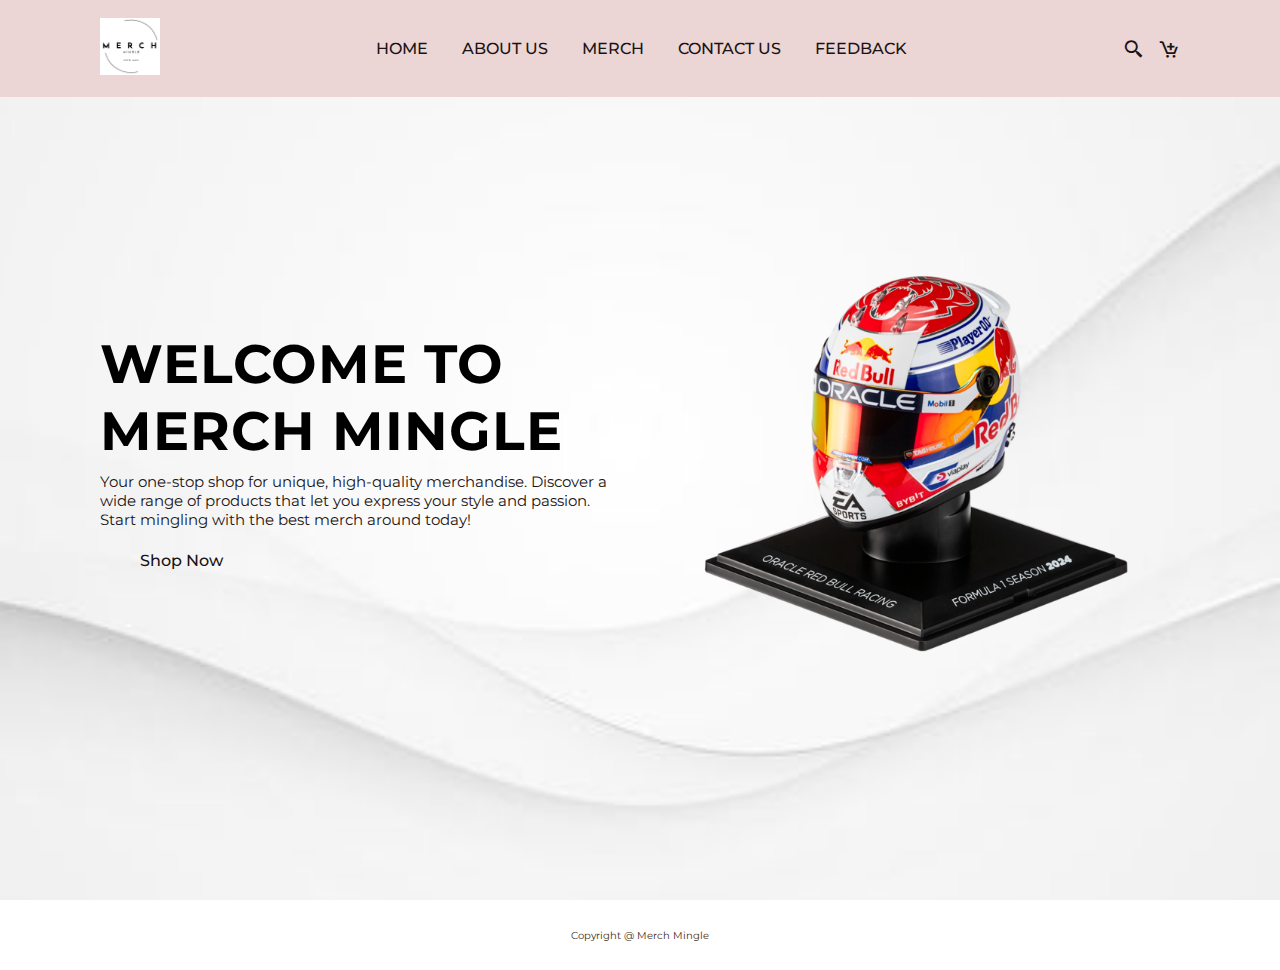
<file: index.html>
<!DOCTYPE html>
<html lang="en">
<head>
    <meta charset="UTF-8">
    <meta http-equiv="X-UA-Compatible" content="IE=edge">
    <meta name="viewport" content="width=device-width, initial-scale=1.0">
    <link rel="stylesheet" href="https://unpkg.com/boxicons@latest/css/boxicons.min.css">
    <link href="https://fonts.googleapis.com/css2?family=Montserrat:ital,wght@0,100..900;1,100..900&display=swap" rel="stylesheet">

    <title>MERCH MINGLE</title>
    <link rel="stylesheet" href="style.css"/>
</head>
<body>
    <header>
        <a href="#" class = "logo">
            <img src="img/logo.png" alt="MM">
        </a>



    <i class='bx bx-menu' id="menu-icon"></i>

    <ul class="navbar">
        <li><a href="home.html">Home</a></li>
        <li><a href="aboutus.html">About Us</a></li>
        <li><a href="merch.html">Merch</a></li>
        <li><a href="contact.html">Contact us</a></li>
        <li><a href="cost.html">Feedback</a></li>
    </ul>

    <div class="header-icon">
        <i class='bx bx-search-alt-2' id="search-icon"></i>
        <i class='bx bx-cart-add' ></i>

        <div class="search-box">
            <input type="search" name="" id="" placeholder="Search Here">
        </div>
    </div>
</header>
<section class="home" id="home">
    <div class="home-text">
        <h1>Welcome to<br> Merch Mingle</h1>
        <p>Your one-stop shop for unique, high-quality merchandise. Discover a wide range of products that let you express your style and passion. Start mingling with the best merch around today!</p>
        <a href="#" class="btn">Shop Now</a>
    </div>
    <div class="home-img">
        <img src="img/kee.php.png" alt="maxyyy">
    </div>
</section>
<div class="footer">
    <p>Copyright @ Merch Mingle</p>
</div>
    <script src="index.js"></script>
</body>
</html>
</file>
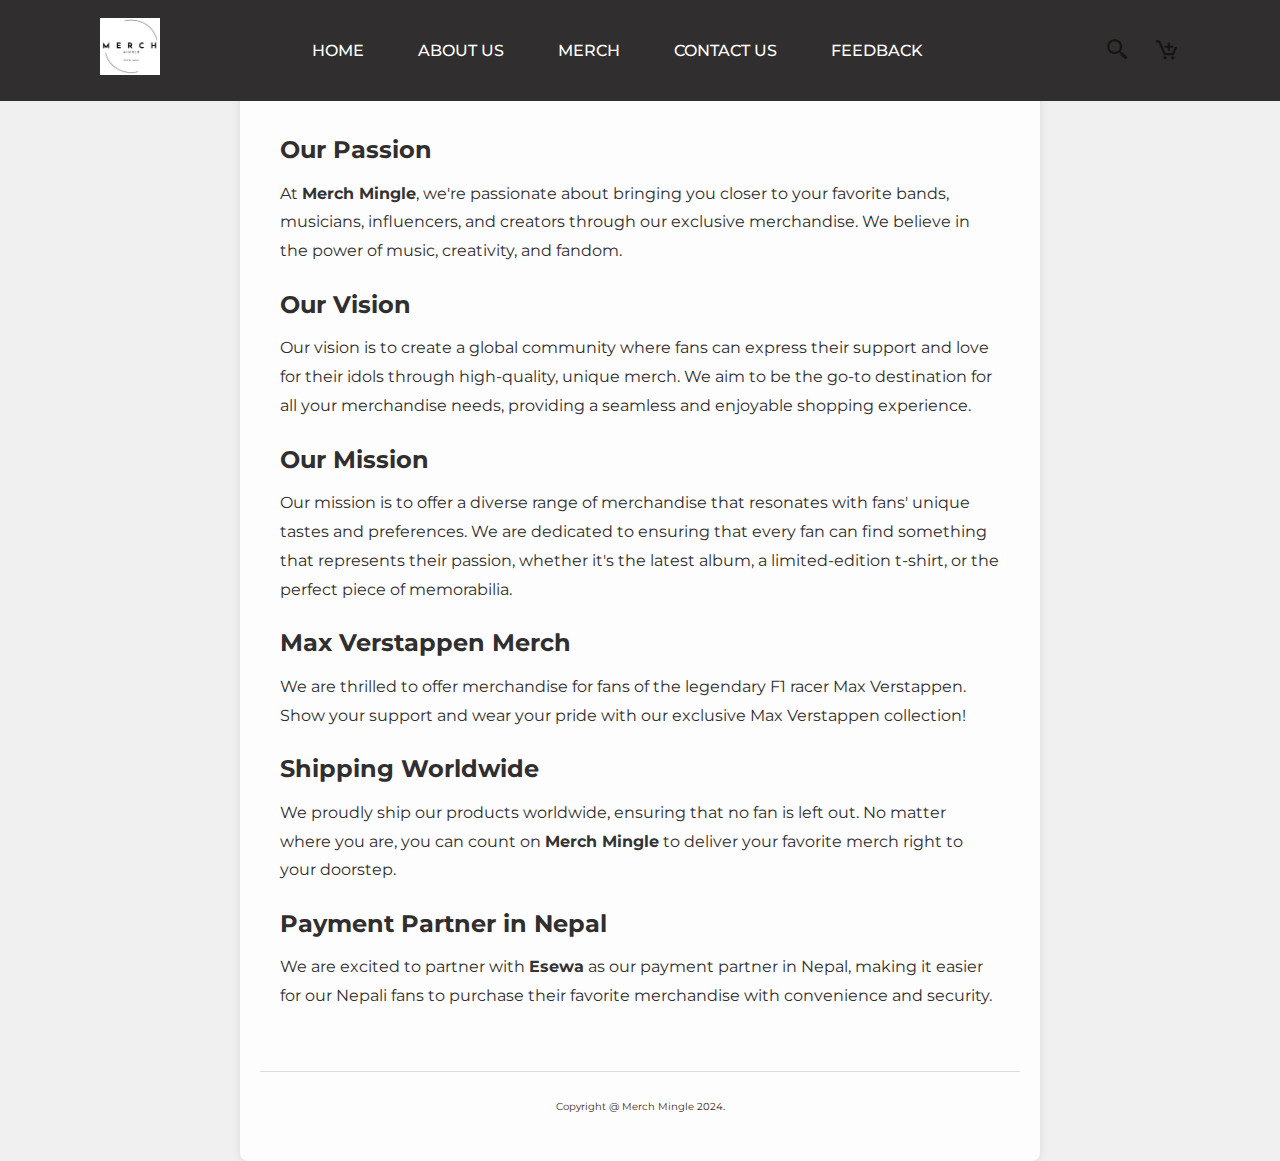
<file: aboutus.html>
<!DOCTYPE html>
<html lang="en">
<head>
    <meta charset="UTF-8">
    <meta name="viewport" content="width=device-width, initial-scale=1.0">
    <link rel="stylesheet" href="aboutus.css">
    <link rel="stylesheet" href="https://unpkg.com/boxicons@latest/css/boxicons.min.css">
    <link href="https://fonts.googleapis.com/css2?family=Montserrat:ital,wght@0,100..900;1,100..900&display=swap" rel="stylesheet">
    <title>About Us - Merch Mingle</title>
</head>
<body>
    <header>
        <a href="#" class="logo">
            <img src="img/logo.png" alt="MM">
        </a>
        <i class='bx bx-menu' id="menu-icon"></i>
        <ul class="navbar">
            <li><a href="home.html">Home</a></li>
            <li><a href="aboutus.html">About Us</a></li>
            <li><a href="merch.html">Merch</a></li>
            <li><a href="contact.html">Contact us</a></li>
            <li><a href="cost.html">Feedback</a></li>
        </ul>
        <div class="header-icon">
            <i class='bx bx-search-alt-2' id="search-icon"></i>
            <i class='bx bx-cart-add'></i>
            <div class="search-box">
                <input type="search" name="" id="" placeholder="Search Here">
            </div>
        </div>
    </header>

    <div class="container">
        <div class="header">
            <div class="title-box">
                <h1>About Us</h1>
            </div>
        </div>
        <div class="content">
            <div class="section">
                <h2>Our Passion</h2>
                <p>At <span class="highlight">Merch Mingle</span>, we're passionate about bringing you closer to your favorite bands, musicians, influencers, and creators through our exclusive merchandise. We believe in the power of music, creativity, and fandom.</p>
            </div>

            <div class="section">
                <h2>Our Vision</h2>
                <p>Our vision is to create a global community where fans can express their support and love for their idols through high-quality, unique merch. We aim to be the go-to destination for all your merchandise needs, providing a seamless and enjoyable shopping experience.</p>
            </div>

            <div class="section">
                <h2>Our Mission</h2>
                <p>Our mission is to offer a diverse range of merchandise that resonates with fans' unique tastes and preferences. We are dedicated to ensuring that every fan can find something that represents their passion, whether it's the latest album, a limited-edition t-shirt, or the perfect piece of memorabilia.</p>
            </div>

            <div class="section">
                <h2>Max Verstappen Merch</h2>
                <p>We are thrilled to offer merchandise for fans of the legendary F1 racer Max Verstappen. Show your support and wear your pride with our exclusive Max Verstappen collection!</p>
            </div>

            <div class="section">
                <h2>Shipping Worldwide</h2>
                <p>We proudly ship our products worldwide, ensuring that no fan is left out. No matter where you are, you can count on <span class="highlight">Merch Mingle</span> to deliver your favorite merch right to your doorstep.</p>
            </div>

            <div class="section">
                <h2>Payment Partner in Nepal</h2>
                <p>We are excited to partner with <span class="highlight">Esewa</span> as our payment partner in Nepal, making it easier for our Nepali fans to purchase their favorite merchandise with convenience and security.</p>
            </div>
        </div>
        <div class="footer">
            <p>Copyright @ Merch Mingle 2024.</p>
        </div>
    </div>
</body>
</html>
</file>
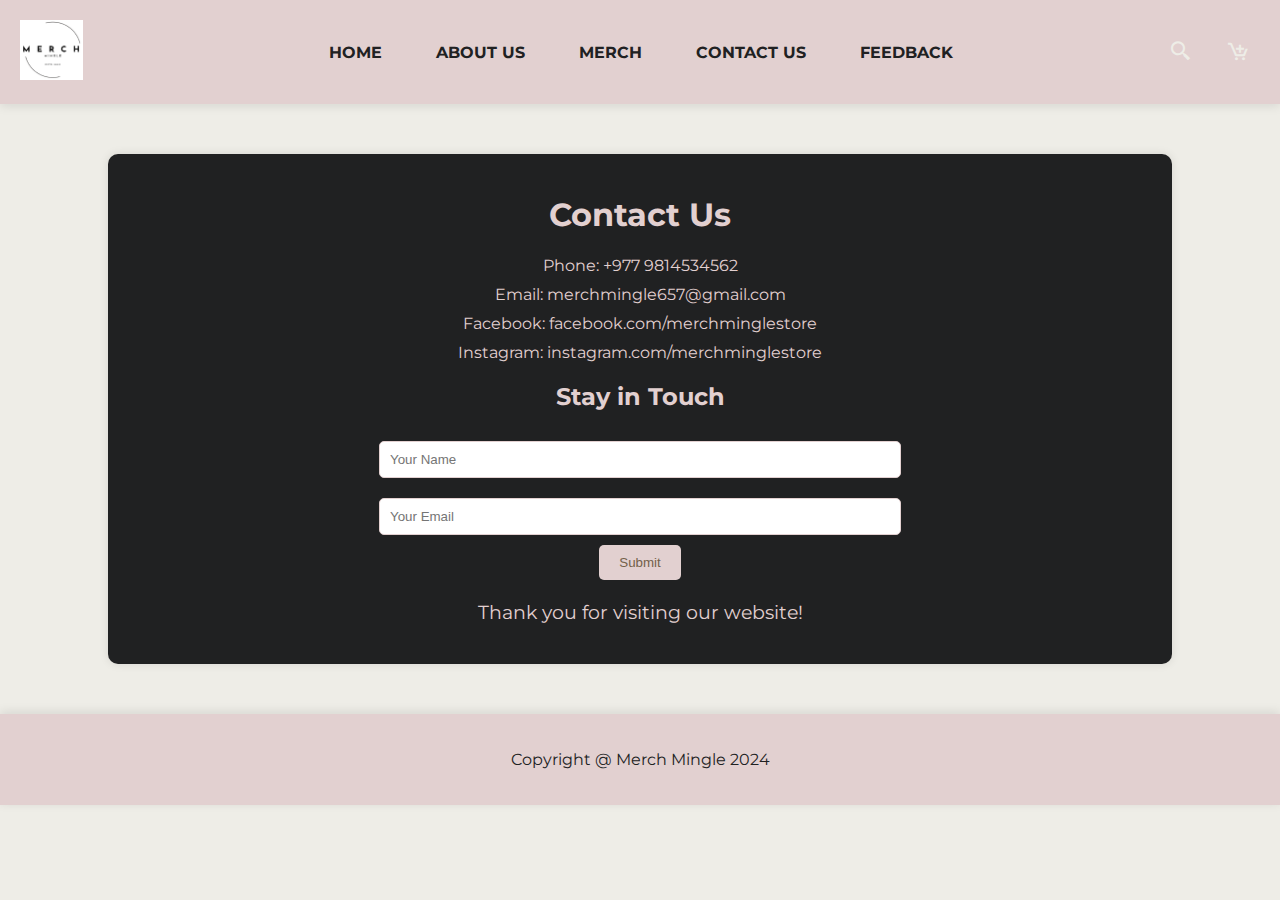
<file: contact.html>
<!DOCTYPE html>
<html lang="en">
<head>
    <meta charset="UTF-8">
    <meta http-equiv="X-UA-Compatible" content="IE=edge">
    <meta name="viewport" content="width=device-width, initial-scale=1.0">
    <link rel="stylesheet" href="contact.css">
    <link rel="stylesheet" href="https://unpkg.com/boxicons@latest/css/boxicons.min.css">
    <link href="https://fonts.googleapis.com/css2?family=Montserrat:ital,wght@0,100..900;1,100..900&display=swap" rel="stylesheet">
    <title>MERCH MINGLE</title>
</head>

<body>
    <header>
        <a href="#" class="logo">
            <img src="img/logo.png" alt="MM">
        </a>
        <i class='bx bx-menu' id="menu-icon"></i>
        <ul class="navbar">
            <li><a href="home.html">Home</a></li>
            <li><a href="aboutus.html">About Us</a></li>
            <li><a href="merch.html">Merch</a></li>
            <li><a href="contact.html">Contact us</a></li>
            <li><a href="cost.html">Feedback</a></li>
        </ul>
        <div class="header-icon">
            <i class='bx bx-search-alt-2' id="search-icon"></i>
            <i class='bx bx-cart-add'></i>
            <div class="search-box">
                <input type="search" name="" id="" placeholder="Search Here">
            </div>
        </div>
    </header>
    <div class="container">
        <h1>Contact Us</h1>
        <div class="contact-details">
            <p>Phone: <a href="tel:+1234567890">+977 9814534562</a></p>
            <p>Email: <a href="mailto:contact@merchstore.com">merchmingle657@gmail.com</a></p>
            <p>Facebook: <a href="https://www.facebook.com/merchminglestore" target="_blank">facebook.com/merchminglestore</a></p>
            <p>Instagram: <a href="https://www.instagram.com/merchminglestore" target="_blank">instagram.com/merchminglestore</a></p>
        </div>
        <div class="contact-form">
            <h2>Stay in Touch</h2>
            <form action="submit_contact_info.php" method="POST">
                <input type="text" name="name" placeholder="Your Name" required>
                <input type="email" name="email" placeholder="Your Email" required>
               <button type="submit">Submit</button>
            </form>
        </div>
        <div class="thank-you">
            <p>Thank you for visiting our website!</p>
        </div>
    </div>
    <div class="footer">
        <p>Copyright @ Merch Mingle 2024</p>
    </div>
    <script src="contact.js"></script>
</body>
</html>
</file>
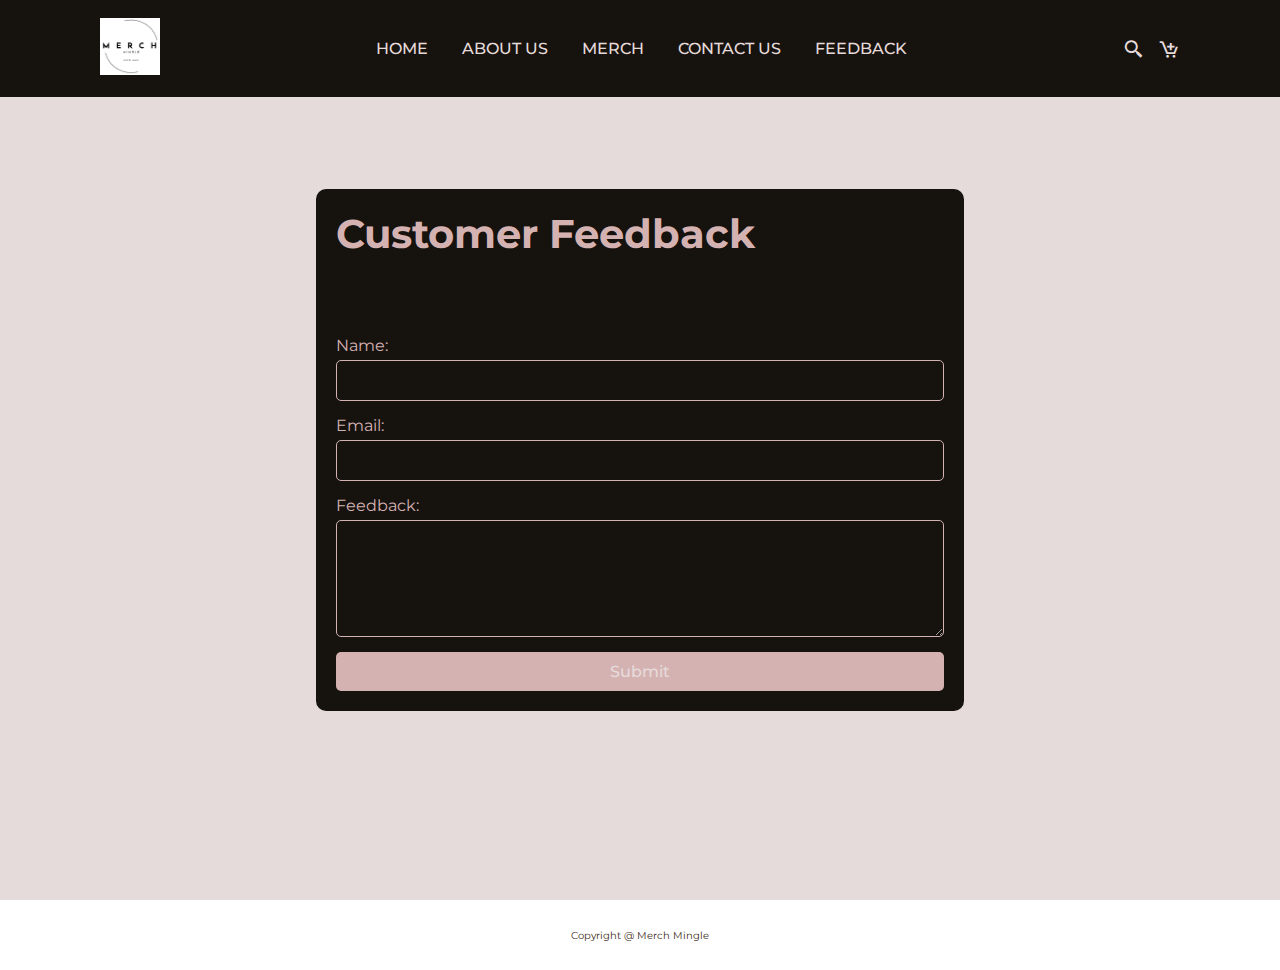
<file: cost.html>
<!DOCTYPE html>
<html lang="en">
<head>
    <meta charset="UTF-8">
    <meta http-equiv="X-UA-Compatible" content="IE=edge">
    <meta name="viewport" content="width=device-width, initial-scale=1.0">
    <link rel="stylesheet" href="https://unpkg.com/boxicons@latest/css/boxicons.min.css">
    <link href="https://fonts.googleapis.com/css2?family=Montserrat:ital,wght@0,100..900;1,100..900&display=swap" rel="stylesheet">
    <title>Feedback - Merch Mingle</title>
    <link rel="stylesheet" href="cost.css"/>
</head>
<body>
    <header>
        <a href="#" class="logo">
            <img src="img/logo.png" alt="MM">
        </a>

        <i class='bx bx-menu' id="menu-icon"></i>

        <ul class="navbar">
            <li><a href="home.html">Home</a></li>
            <li><a href="aboutus.html">About Us</a></li>
            <li><a href="merch.html">Merch</a></li>
            <li><a href="contact.html">Contact us</a></li>
            <li><a href="cost.html">Feedback</a></li>
        </ul>

        <div class="header-icon">
            <i class='bx bx-search-alt-2' id="search-icon"></i>
            <i class='bx bx-cart-add' ></i>

            <div class="search-box">
                <input type="search" name="" id="" placeholder="Search Here">
            </div>
        </div>
    </header>

    <section class="feedback" id="feedback">
        <div class="feedback-text">
            <h1>Customer Feedback</h1>
            <p>We value your feedback and strive to improve our services. Please share your thoughts with us!</p>
            <form action="#" method="post" id="feedback-form">
                <label for="name">Name:</label>
                <input type="text" id="name" name="name" required>
                
                <label for="email">Email:</label>
                <input type="email" id="email" name="email" required>
                
                <label for="feedback">Feedback:</label>
                <textarea id="feedback" name="feedback" rows="5" required></textarea>
                
                <button type="submit" class="btn">Submit</button>
            </form>
        </div>
    </section>

    <div class="footer">
        <p>Copyright @ Merch Mingle</p>
    </div>

    <script src="cost.js"></script>
</body>
</html>
</file>
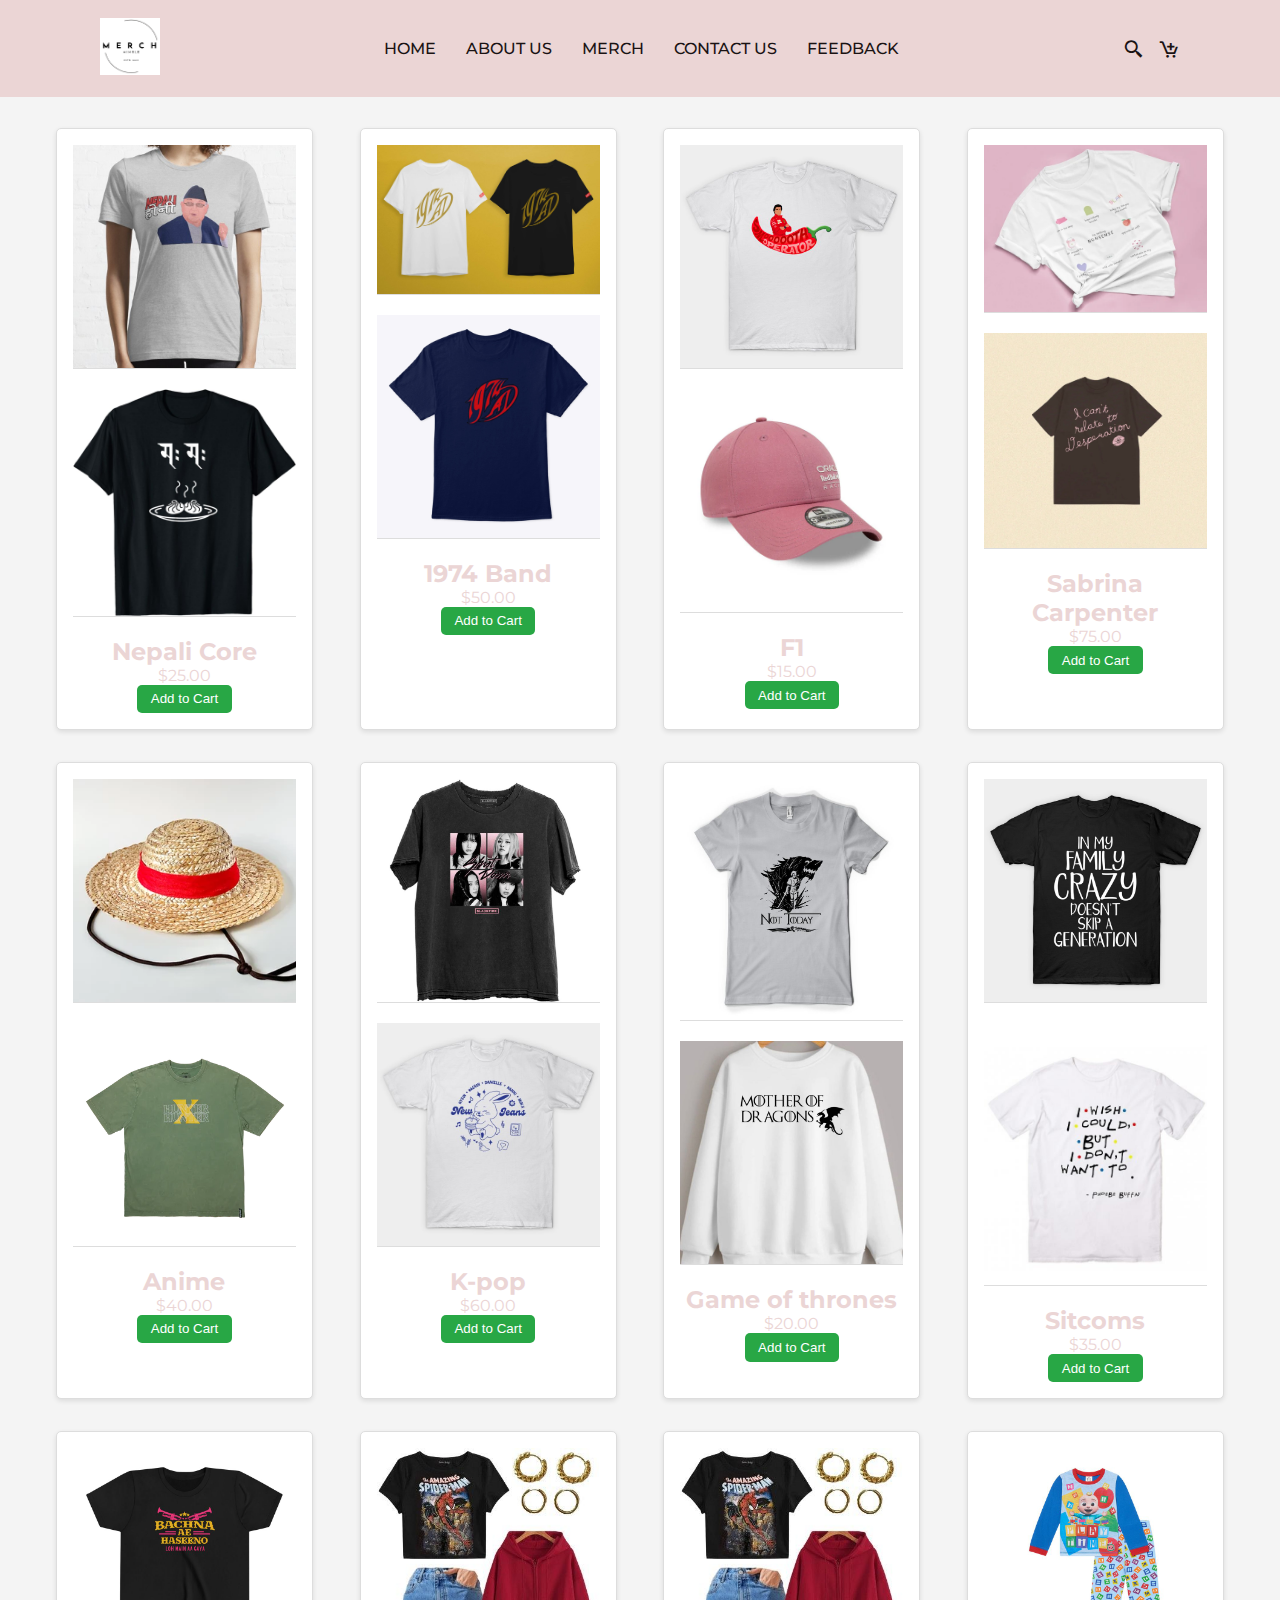
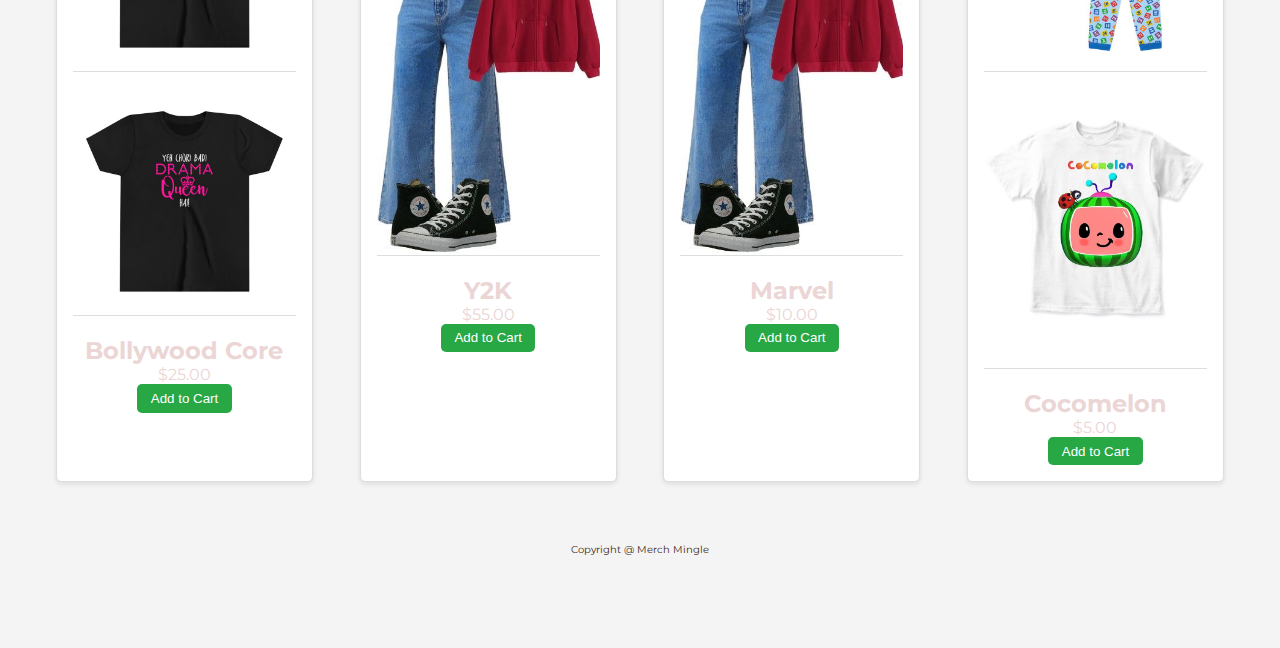
<file: merch.html>
<!DOCTYPE html>
<html lang="en">
<head>
    <meta charset="UTF-8">
    <meta name="viewport" content="width=device-width, initial-scale=1.0">
    <title>Clothing Merch</title>
    <link rel="stylesheet" href="merch.css">
    <link rel="stylesheet" href="https://unpkg.com/boxicons@latest/css/boxicons.min.css">
    <link href="https://fonts.googleapis.com/css2?family=Montserrat:ital,wght@0,100..900;1,100..900&display=swap" rel="stylesheet">
</head>
<body>
    <header>
        <div class="header-container">
            <div class="logo">
                <h1>A multiverse of Merch</h1>
            </div>
            <div class="search-bar">
                <input type="text" placeholder="Search for clothing...">
            </div>
            <div class="user-options">
                <button>Login</button>
                <button>Cart</button>
            </div>
        </div>
    </header>
    <main>
        <div class="merch-container">
            <div class="merch-item">
                <img src="img/1st.jpg" alt="Product 1">
                <img src="img/a.jpeg" alt="Product 1">
                <h2>Nepali Core</h2>
                <p>$25.00</p>
                <button>Add to Cart</button>
            </div>
            <div class="merch-item">
                <img src="img/2nd.jpeg" alt="Product 2">
                <img src="img/3rd.jpg" alt="Product 2">
                <h2>1974 Band</h2>
                <p>$50.00</p>
                <button>Add to Cart</button>
            </div>
            <div class="merch-item">
                <img src="img/6th.jpg" alt="Product 3">
                <img src="img/7th.webp" alt="Product 3">
                <h2>F1</h2>
                <p>$15.00</p>
                <button>Add to Cart</button>
            </div>
            <div class="merch-item">
                <img src="img/5th.webp" alt="Product 4">
                <img src="img/b.jpg" alt="Product 4">
                <h2>Sabrina Carpenter</h2>
                <p>$75.00</p>
                <button>Add to Cart</button>
            </div>
            <div class="merch-item">
                <img src="img/8th.webp" alt="Product 5">
                <img src="img/9th.webp" alt="Product 5">
                <h2>Anime</h2>
                <p>$40.00</p>
                <button>Add to Cart</button>
            </div>
            <div class="merch-item">
                <img src="img/10.jpg" alt="Product 6">
                <img src="img/c.jpg" alt="Product 6">
                <h2>K-pop</h2>
                <p>$60.00</p>
                <button>Add to Cart</button>
            </div>
            <div class="merch-item">
                <img src="img/11.jpg" alt="Product 7">
                <img src="img/d.jpg" alt="Product 8">
                <h2>Game of thrones</h2>
                <p>$20.00</p>
                <button>Add to Cart</button>
            </div>
            <div class="merch-item">
                <img src="img/12.jpg" alt="Product 8">
                <img src="img/e.jpg" alt="Product 8">
                <h2>Sitcoms</h2>
                <p>$35.00</p>
                <button>Add to Cart</button>
            </div>
            <div class="merch-item">
                <img src="img/13.jpg" alt="Product 9">
                <img src="img/f.jpg" alt="Product 9">
                <h2>Bollywood Core</h2>
                <p>$25.00</p>
                <button>Add to Cart</button>
            </div>
            <div class="merch-item">
                <img src="img/15.jpg" alt="Product 10">
                <h2>Y2K</h2>
                <p>$55.00</p>
                <button>Add to Cart</button>
            </div>
            <div class="merch-item">
                <img src="img/15.jpg" alt="Product 11">
                <h2>Marvel</h2>
                <p>$10.00</p>
                <button>Add to Cart</button>
            </div>
            <div class="merch-item">
                <img src="img/18.jpg" alt="Product 12">
                <img src="img/17.jpg" alt="Product 12">
                <h2>Cocomelon</h2>
                <p>$5.00</p>
                <button>Add to Cart</button>
            </div>
        </div>
        <header>
            <a href="#" class = "logo">
                <img src="img/logo.png" alt="MM">
            </a>
    
    
    
        <i class='bx bx-menu' id="menu-icon"></i>
    
        <ul class="navbar">
            <li><a href="home.html">Home</a></li>
            <li><a href="aboutus.html">About Us</a></li>
            <li><a href="merch.html">Merch</a></li>
            <li><a href="contact.html">Contact us</a></li>
            <li><a href="cost.html">Feedback</a></li>
        </ul>
    
        <div class="header-icon">
            <i class='bx bx-search-alt-2' id="search-icon"></i>
            <i class='bx bx-cart-add' ></i>
    
            <div class="search-box">
                <input type="search" name="" id="" placeholder="Search Here">
            </div>
        </div>
    </header>
    </section>
    <div class="footer">
        <p>Copyright @ Merch Mingle</p>
    </main>
    <script src="merch.js"></script>
</body>
</html>
</file>
<file: style.css>
/*font haru */
* {
    font-family: "Montserrat", sans-serif;
    padding: 0;
    margin: 0;
    box-sizing: border-box;
    scroll-padding-top: 4rem;
    scroll-behavior: smooth;
    text-decoration: none;
    list-style: none;
}

/*variables */
:root {
    --main-color: #000000;
    --second-color: #6CB4EE;
    --text-color: #ebd5d5;
    --bg-color: #1a1313;

    --box--shadow: 2px 2px 10px 4px rgb(14 55 54 / 15%);

}
section{
    padding: 50px 100px;
}
img {
    width: 100%;
}
body {
    color: var(--text-color);
}
header {
    position: fixed;
    width: 100%;
    top: 0;
    right: 0;
    z-index: 10000;
    display: flex;
    justify-content: space-between;
    align-items: center;
    padding: 18px 100px;
    transition: 0.5s linear;
    background: var(--text-color);
}
.logo img {
    width: 60px;
}

.navbar {
    display: flex;
}

.navbar a {
    padding: 8px 17px;
    color: var(--bg-color);
    font-size: 1rem;
    text-transform: uppercase;
    font-weight: 500;
}

.navbar a:hover {
    background: var(--main-color);
    border-radius: 0.2rem;
    transition: 0.2s all linear;
}

.header-icon{
    font-size: 22px;
    cursor: pointer;
    z-index: 100000;
    display: flex;
    column-gap: 0.8rem;
}

.header-icon .bx {
    color: var(--bg-color);
}
.header-icon .bx:hover {
    color: var(--main-color);
}
#menu-icon{
    color: var(--bg-color);
    font-size: 24px;
    z-index: 100001;
    cursor: pointer;
    display: none;
}
.search-box{
    position: absolute;
    top: -100%;
    left: 50%;
    transform: translate(-50%);
    background: var(--bg-color);
    width: 100%;
}
.search-box.active{
    top: 110%;
    box-shadow: var(--box-shadow);
    transition: 0.2s all linear;
}
.search-box input{
    padding: 20px;
    border: none;
    outline: none;
    width: 100%;
    font-size: 1rem;
    color: var(--main-color);
}
.search-box input ::placeholder{
    font-size: 1rem;
    font-weight: 500;
}
.home{
    width: 100%;
    min-height: 100vh;
    background: url(img/hi.jpg);
    background-repeat: no-repeat;
    background-size: cover;
    background-position: center;
    display: grid;
    grid-template-columns: repeat(auto-fit, minmax(17rem,auto));
    align-items: center;
    gap: 1.5rem;
}
.home-text h1{
    font-size: 3.4rem;
    color: var(--main-color);
    text-transform: uppercase;
    letter-spacing: 1px;
}
.home-text p{
    font-size: 0.938rem;
    color: var(--bg-color);
    margin: 0.5rem 0 1.4rem;
}
.btn{
    padding: 10px 40px;
    border-radius: 0.3rem;
    background-position: var(--main-color);
    color: var(--bg-color);
    font-weight: 500;
}
.btn:hover{
    background: #cc86ba;
}
.footer{
    display: flex;
    justify-content: center;
    align-items: center;
    height: 70px;

}
.footer p{

    color: #392713;
    font-size:10px;
}
</file>
<file: contact.css>
:root {
    --main-color: #e2d0d0;
    --second-color: #202122;
    --text-color: #73614a;
    --bg-color: #eeede7;
}
body {
    font-family: 'Montserrat', sans-serif;
    background: var(--bg-color);
    margin: 0;
    padding: 0;
    color: var(--text-color);
}
header {
    display: flex;
    justify-content: space-between;
    align-items: center;
    padding: 20px;
    background-color: var(--main-color);
    box-shadow: 0 2px 10px rgba(0,0,0,0.1);
    
}
.logo img {
    height: 60px;
}
.navbar {
    display: flex;
    list-style: none;
}
.navbar a {
    padding: 8px 17px;
    color: var(--bg-color);
    font-size: 1rem;
    text-transform: uppercase;
    font-weight: 500;
}
.navbar a:hover {
    background: var(--main-color);
    border-radius: 0.2rem;
    transition: 0.2s all linear;
}
.navbar li {
    margin: 0 10px;
}
.navbar a {
    text-decoration: none;
    color: var(--second-color);
    font-weight: bold;
}
.header-icon {
    display: flex;
    align-items: center;
    font-size: 22px;
    cursor: pointer;
    z-index: 100000;
    column-gap: 0.8rem;
}
.header-icon i {
    font-size: 24px;
    margin: 0 10px;
    cursor: pointer;
    color: var(--second-color);
}
.header-icon .bx {
    color: var(--bg-color);
}
#menu-icon{
    color: var(--bg-color);
    font-size: 24px;
    z-index: 100001;
    cursor: pointer;
    display: none;
}
.search-box {
    display: none;
}
.home {
    display: flex;
    justify-content: space-around;
    align-items: center;
    padding: 100px 20px;
    background: var(--main-color);
    color: var(--text-color);
}
.home-text h1 {
    font-size: 3em;
}
.home-text p {
    margin: 20px 0;
    font-size: 1.2em;
}
.home-img img {
    max-width: 500px;
    border-radius: 10px;
}
.container {
    width: 80%;
    margin: 50px auto;
    padding: 20px;
    background-color: var(--second-color);
    box-shadow: 0 0 10px rgba(0,0,0,0.1);
    border-radius: 10px;
    color: var(--main-color);
}
h1, h2 {
    text-align: center;
    color: var(--main-color);
}
.contact-details, .contact-form {
    margin: 20px 0;
    text-align: center;
}
.contact-details p {
    margin: 10px 0;
}
.contact-details a {
    color: var(--main-color);
    text-decoration: none;
}
.contact-details a:hover {
    text-decoration: underline;
}
.contact-form form {
    display: flex;
    flex-direction: column;
    align-items: center;
}
.contact-form input, .contact-form textarea {
    width: 100%;
    max-width: 500px;
    padding: 10px;
    margin: 10px 0;
    border: 1px solid var(--main-color);
    border-radius: 5px;
}
.contact-form button {
    padding: 10px 20px;
    background-color: var(--main-color);
    color: var(--text-color);
    border: none;
    border-radius: 5px;
    cursor: pointer;
}
.contact-form button:hover {
    background-color: #555;
}
.thank-you {
    text-align: center;
    margin: 20px 0;
    font-size: 1.2em;
    color: var(--main-color);
}
.footer {
    text-align: center;
    padding: 20px;
    background-color: var(--main-color);
    box-shadow: 0 -2px 10px rgba(0,0,0,0.1);
    color: var(--second-color);
}
</file>
<file: cost.css>
/*font haru */
* {
    font-family: "Montserrat", sans-serif;
    padding: 0;
    margin: 0;
    box-sizing: border-box;
    scroll-padding-top: 4rem;
    scroll-behavior: smooth;
    text-decoration: none;
    list-style: none;
}

/*variables */
:root {
    --main-color: #d5b2b2;
    --second-color: #6CB4EE;
    --text-color: #16130f;
    --bg-color: #e6dbdb;

    --box--shadow: 2px 2px 10px 4px rgb(14 55 54 / 15%);

}
section{
    padding: 50px 100px;
}
img {
    width: 100%;
}
body {
    color: var(--text-color);
}
header {
    position: fixed;
    width: 100%;
    top: 0;
    right: 0;
    z-index: 10000;
    display: flex;
    justify-content: space-between;
    align-items: center;
    padding: 18px 100px;
    transition: 0.5s linear;
    background: var(--text-color);
}
.logo img {
    width: 60px;
}

.navbar {
    display: flex;
}

.navbar a {
    padding: 8px 17px;
    color: var(--bg-color);
    font-size: 1rem;
    text-transform: uppercase;
    font-weight: 500;
}

.navbar a:hover {
    background: var(--main-color);
    border-radius: 0.2rem;
    transition: 0.2s all linear;
}

.header-icon{
    font-size: 22px;
    cursor: pointer;
    z-index: 100000;
    display: flex;
    column-gap: 0.8rem;
}

.header-icon .bx {
    color: var(--bg-color);
}
.header-icon .bx:hover {
    color: var(--main-color);
}
#menu-icon{
    color: var(--bg-color);
    font-size: 24px;
    z-index: 100001;
    cursor: pointer;
    display: none;
}
.search-box{
    position: absolute;
    top: -100%;
    left: 50%;
    transform: translate(-50%);
    background: var(--bg-color);
    width: 100%;
}
.search-box.active{
    top: 110%;
    box-shadow: var(--box-shadow);
    transition: 0.2s all linear;
}
.search-box input{
    padding: 20px;
    border: none;
    outline: none;
    width: 100%;
    font-size: 1rem;
    color: var(--main-color);
}
.search-box input ::placeholder{
    font-size: 1rem;
    font-weight: 500;
}
.home{
    width: 100%;
    min-height: 100vh;
    background: url(img/hi.jpg);
    background-repeat: no-repeat;
    background-size: cover;
    background-position: center;
    display: grid;
    grid-template-columns: repeat(auto-fit, minmax(17rem,auto));
    align-items: center;
    gap: 1.5rem;
}
.home-text h1{
    font-size: 3.4rem;
    color: var(--main-color);
    text-transform: uppercase;
    letter-spacing: 1px;
}
.home-text p{
    font-size: 0.938rem;
    color: var(--bg-color);
    margin: 0.5rem 0 1.4rem;
}
.btn{
    padding: 10px 40px;
    border-radius: 0.3rem;
    background-position: var(--main-color);
    color: var(--bg-color);
    font-weight: 500;
}
.btn:hover{
    background: #cc86ba;
}
.footer{
    display: flex;
    justify-content: center;
    align-items: center;
    height: 70px;

}
.footer p{

    color: #392713;
    font-size:10px;
}
/* Feedback section */

.feedback {
    width: 100%;
    min-height: 100vh;
    display: flex;
    justify-content: center;
    align-items: center;
    background: var(--bg-color);
    color: var(--text-color);
}

.feedback-text {
    width: 60%;
    padding: 20px;
    background: var(--text-color);
    border-radius: 10px;
    box-shadow: var(--box-shadow);
}

.feedback-text h1 {
    font-size: 2.5rem;
    color: var(--main-color);
    margin-bottom: 20px;
}

.feedback-text p {
    font-size: 1rem;
    color: var(--text-color);
    margin-bottom: 20px;
}

.feedback-text form {
    display: flex;
    flex-direction: column;
}

.feedback-text form label {
    font-size: 1rem;
    color: var(--main-color);
    margin-bottom: 5px;
}

.feedback-text form input,
.feedback-text form textarea {
    padding: 10px;
    margin-bottom: 15px;
    border: 1px solid var(--main-color);
    border-radius: 5px;
    font-size: 1rem;
    color: var(--main-color);
    background: var(--text-color);
}

.feedback-text form button {
    padding: 10px 20px;
    border: none;
    border-radius: 5px;
    background: var(--main-color);
    color: var(--bg-color);
    font-size: 1rem;
    cursor: pointer;
    transition: background 0.3s;
}

.feedback-text form button:hover {
    background: #cc86ba;
}
</file>
<file: merch.css>
/* General styles */
body {
    font-family: "Montserrat", sans-serif;
    margin: 0;
    padding: 0;
    background-color: #f4f4f4;
    color: #333;
}

/* Header styles */
header {
    position: fixed;
    width: 100%;
    top: 0;
    right: 0;
    z-index: 10000;
    display: flex;
    justify-content: space-between;
    align-items: center;
    padding: 18px 100px;
    transition: 0.5s linear;
    background: var(--text-color);
}

.header-container {
    display: flex;
    justify-content: space-between;
    align-items: center;
    max-width: 1200px;
    margin: 0 auto;
    padding: 10px 50px;
}

.logo img {
    width: 60px;
}

.search-bar input {
    width: 300px;
    padding: 0.5em;
    border: none;
    border-radius: 3px;
}

.user-options button {
    background-color: #f1f1f1;
    border: none;
    padding: 0.5em 1em;
    margin-left: 0.5em;
    border-radius: 3px;
    cursor: pointer;
}

.user-options button:hover {
    background-color: #ddd;
}

/* Main content styles */
main {
    max-width: 1200px;
    margin: 2em auto;
    padding: 6em 1em 2em; /* Adjusted padding to accommodate fixed header */
}

.merch-container {
    display: flex;
    flex-wrap: wrap;
    justify-content: space-between;
}

.merch-item {
    background-color: white;
    border: 1px solid #ddd;
    border-radius: 5px;
    margin-bottom: 2em;
    padding: 1em;
    text-align: center;
    width: 22%; /* Adjusted to fit 4 items per row */
    box-shadow: 0 2px 5px rgba(0, 0, 0, 0.1);
}

.merch-item img {
    max-width: 100%;
    height: auto;
    border-bottom: 1px solid #ddd;
    margin-bottom: 1em;
}

button {
    background-color: #28a745;
    border: none;
    color: white;
    padding: 0.5em 1em;
    border-radius: 5px;
    cursor: pointer;
}

button:hover {
    background-color: #218838;
}

/* Utility styles */
* {
    padding: 0;
    margin: 0;
    box-sizing: border-box;
    scroll-padding-top: 4rem;
    scroll-behavior: smooth;
    text-decoration: none;
    list-style: none;
}

:root {
    --main-color: #000000;
    --second-color: #6CB4EE;
    --text-color: #ebd5d5;
    --bg-color: #1a1313;
    --box-shadow: 2px 2px 10px 4px rgb(14 55 54 / 15%);
}

section {
    padding: 50px 100px;
}

img {
    width: 100%;
}

body {
    color: var(--text-color);
}

.navbar {
    display: flex;
}

.navbar a {
    padding: 4px 15px;
    color: var(--bg-color);
    font-size: 1rem;
    text-transform: uppercase;
    font-weight: 500;
}

.navbar a:hover {
    background: var(--main-color);
    border-radius: 0.1rem;
    transition: 0.1s all linear;
}

.header-icon {
    font-size: 22px;
    cursor: pointer;
    z-index: 100000;
    display: flex;
    column-gap: 0.8rem;
}

.header-icon .bx {
    color: var(--bg-color);
}

.header-icon .bx:hover {
    color: var(--main-color);
}

#menu-icon {
    color: var(--bg-color);
    font-size: 24px;
    z-index: 100001;
    cursor: pointer;
    display: none;
}

.search-box {
    position: absolute;
    top: -100%;
    left: 50%;
    transform: translate(-50%);
    background: var(--bg-color);
    width: 100%;
}

.search-box.active {
    top: 110%;
    box-shadow: var(--box-shadow);
    transition: 0.2s all linear;
}

.search-box input {
    padding: 20px;
    border: none;
    outline: none;
    width: 100%;
    font-size: 1rem;
    color: var(--main-color);
}

.search-box input::placeholder {
    font-size: 1rem;
    font-weight: 500;
}

.btn {
    padding: 10px 40px;
    border-radius: 0.3rem;
    background-position: var(--main-color);
    color: var(--bg-color);
    font-weight: 500;
}

.btn:hover {
    background: #cc86ba;
}

.footer {
    display: flex;
    justify-content: center;
    align-items: center;
    height: 70px;
}

.footer p {
    color: #392713;
    font-size: 10px;
}
</file>
<file: aboutus.css>
/* Reset default margin and padding */
* {
    margin: 0;
    padding: 0;
    box-sizing: border-box;
}

/* Basic styling for body and fonts */
body {
    font-family: 'Montserrat', sans-serif;
    line-height: 1.6;
    background-color: #f0f0f0;
}

.container {
    max-width: 800px;
    margin: 0 auto;
    padding: 20px;
    background-color: #fdfdfd;
    border-radius: 8px;
    box-shadow: 0 0 10px rgba(0, 0, 0, 0.1);
}

header {
    display: flex;
    align-items: center;
    justify-content: space-between;
    padding: 10px 20px;
    background-color: #ccb5b5;
    color: #fff;
}

.logo img {
    width: 50px;
    height: auto;
}

.navbar {
    list-style-type: none;
    display: flex;
}

.navbar li {
    margin-right: 20px;
}

.navbar li a {
    color: #fff;
    text-decoration: none;
    transition: color 0.3s ease;
}

.navbar li a:hover {
    color: #ddd;
}

.header-icon {
    display: flex;
    align-items: center;
}

.header-icon i {
    font-size: 1.6rem;
    margin-left: 10px;
    cursor: pointer;
}

.search-box {
    position: relative;
}

.search-box input[type="search"] {
    width: 150px;
    padding: 8px;
    border: none;
    border-radius: 4px;
    outline: none;
    font-size: 0.9rem;
}

.title-box {
    background-color: #a6cde4;
    padding: 10px 20px;
    margin-bottom: 20px;
    border-radius: 8px;
    box-shadow: 0 2px 4px rgba(0, 0, 0, 0.1);
}

.title-box h1 {
    margin: 0;
}

.content {
    padding: 20px;
}

.section {
    margin-bottom: 20px;
}

.section h2 {
    margin-bottom: 10px;
}

.section p {
    line-height: 1.8;
}

.highlight {
    font-weight: bold;
    color: #333;
}

.footer {
    text-align: center;
    padding: 10px 0;
    margin-top: 20px;
    border-top: 1px solid #ddd;
}

.footer p {
    font-size: 0.9rem;
    color: #666;
}
/*font haru */
* {
    font-family: "Montserrat", sans-serif;
    padding: 0;
    margin: 0;
    box-sizing: border-box;
    scroll-padding-top: 4rem;
    scroll-behavior: smooth;
    text-decoration: none;
    list-style: none;
}

/*variables */
:root {
    --main-color: #000000;
    --second-color: #6CB4EE;
    --text-color: #302e2e;
    --bg-color: #1a1313;

    --box--shadow: 2px 2px 10px 4px rgb(14 55 54 / 15%);

}
section{
    padding: 50px 100px;
}
img {
    width: 100%;
}
body {
    color: var(--text-color);
}
header {
    position: fixed;
    width: 100%;
    top: 0;
    right: 0;
    z-index: 10000;
    display: flex;
    justify-content: space-between;
    align-items: center;
    padding: 18px 100px;
    transition: 0.5s linear;
    background: var(--text-color);
}
.logo img {
    width: 60px;
}

.navbar {
    display: flex;
}

.navbar a {
    padding: 8px 17px;
    color: var(--bg-color);
    font-size: 1rem;
    text-transform: uppercase;
    font-weight: 500;
}

.navbar a:hover {
    background: var(--main-color);
    border-radius: 0.2rem;
    transition: 0.2s all linear;
}

.header-icon{
    font-size: 22px;
    cursor: pointer;
    z-index: 100000;
    display: flex;
    column-gap: 0.8rem;
}

.header-icon .bx {
    color: var(--bg-color);
}
.header-icon .bx:hover {
    color: var(--main-color);
}
#menu-icon{
    color: var(--bg-color);
    font-size: 24px;
    z-index: 100001;
    cursor: pointer;
    display: none;
}
.search-box{
    position: absolute;
    top: -100%;
    left: 50%;
    transform: translate(-50%);
    background: var(--bg-color);
    width: 100%;
}
.search-box.active{
    top: 110%;
    box-shadow: var(--box-shadow);
    transition: 0.2s all linear;
}
.search-box input{
    padding: 20px;
    border: none;
    outline: none;
    width: 100%;
    font-size: 1rem;
    color: var(--main-color);
}
.search-box input ::placeholder{
    font-size: 1rem;
    font-weight: 500;
}
.home{
    width: 100%;
    min-height: 100vh;
    background: url(img/hi.jpg);
    background-repeat: no-repeat;
    background-size: cover;
    background-position: center;
    display: grid;
    grid-template-columns: repeat(auto-fit, minmax(17rem,auto));
    align-items: center;
    gap: 1.5rem;
}
.home-text h1{
    font-size: 3.4rem;
    color: var(--main-color);
    text-transform: uppercase;
    letter-spacing: 1px;
}
.home-text p{
    font-size: 0.938rem;
    color: var(--bg-color);
    margin: 0.5rem 0 1.4rem;
}
.btn{
    padding: 10px 40px;
    border-radius: 0.3rem;
    background-position: var(--main-color);
    color: var(--bg-color);
    font-weight: 500;
}
.btn:hover{
    background: #cc86ba;
}
.title-box {
    background-color: #a6cde4;
    padding: 10px 20px;
    margin-bottom: 20px;
    border-radius: 8px;
    box-shadow: 0 2px 4px rgba(0, 0, 0, 0.1);
}

.title-box h1 {
    margin: 0;
}

.content {
    padding: 20px;
}

.section {
    margin-bottom: 20px;
}

.section h2 {
    margin-bottom: 10px;
}

.section p {
    line-height: 1.8;
}

.highlight {
    font-weight: bold;
    color: #333;
}

.footer{
    display: flex;
    justify-content: center;
    align-items: center;
    height: 70px;

}
.footer p{

    color: #392713;
    font-size:10px;
}
</file>
